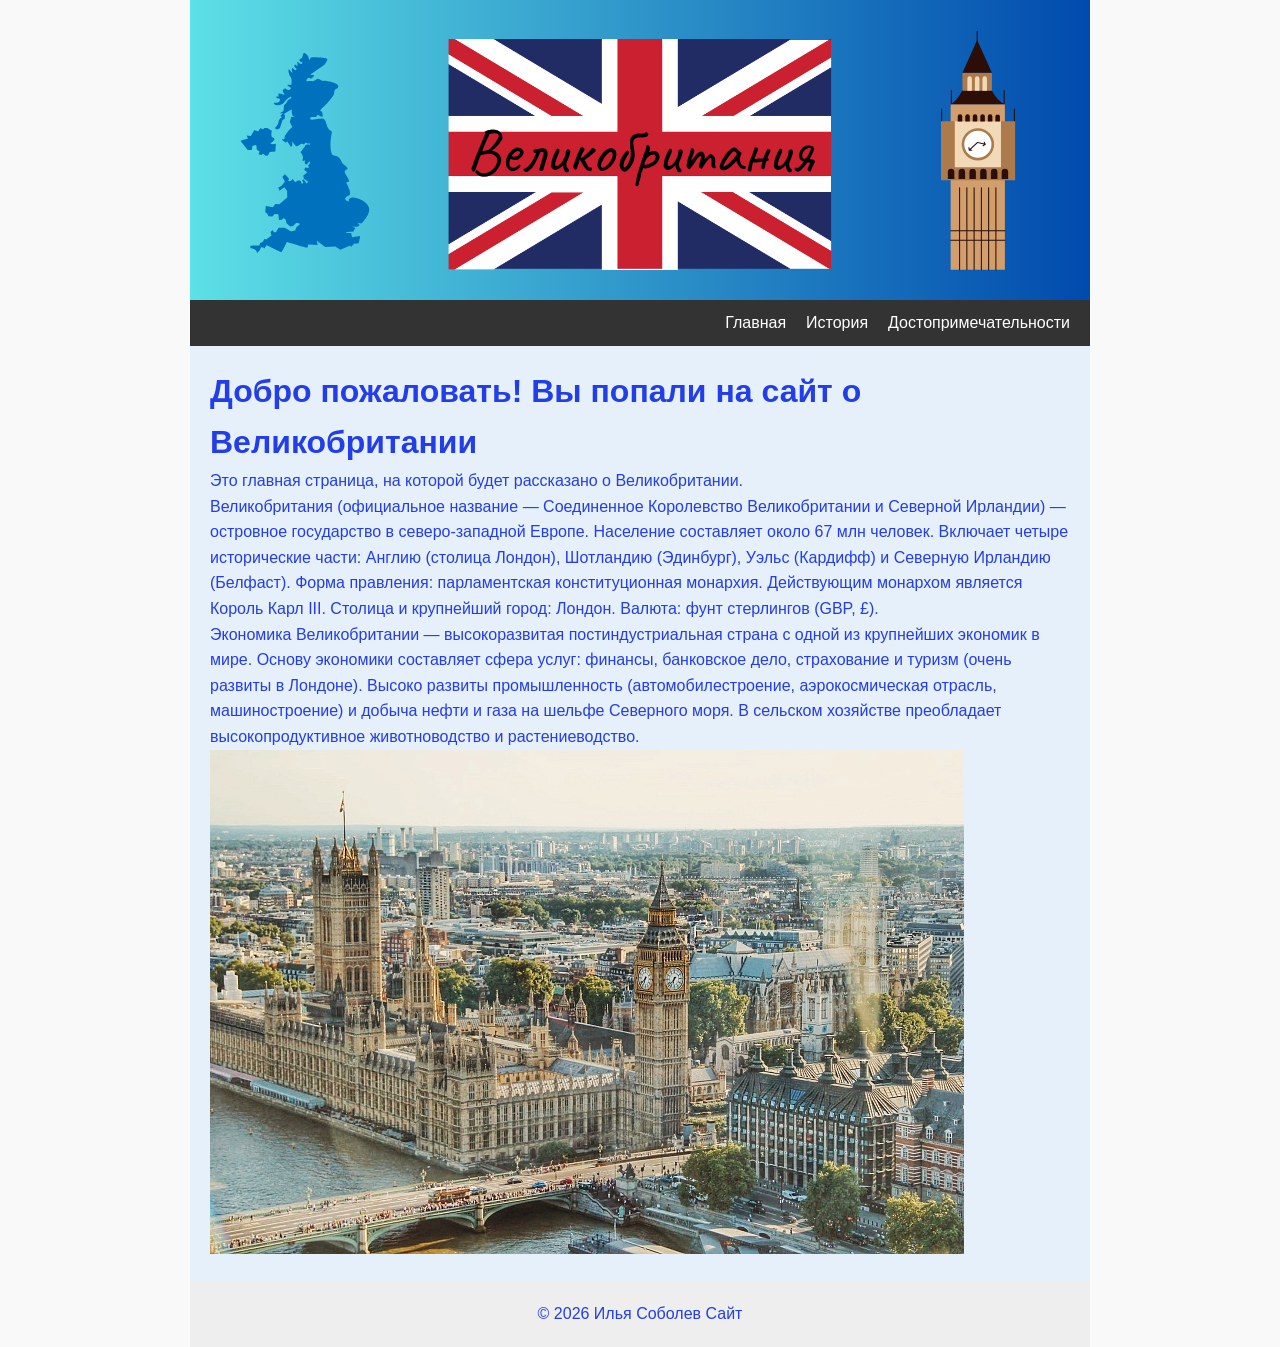
<file: index.html>
<!DOCTYPE html>
<html lang="ru">
<head>
  <meta charset="UTF-8" />
  <meta name="viewport" content="width=device-width, initial-scale=1.0" />
  <title>Великобритания</title>
  <link rel="stylesheet" href="style.css" />
</head>
<body>
<div class="site-wrapper">
  <div class="hero-image">
    <img src="header.png" alt="Главное фото" width="900" height="300">
  </div>

  <header>
    <nav>
      <a href="index.html">Главная</a>
      <a href="index2.html">История</a>
      <a href="index3.html">Достопримечательности</a>
    </nav>
  </header>

  <main>
    <h1>Добро пожаловать! Вы попали на сайт о Великобритании</h1>
    <p>Это главная страница, на которой будет рассказано о Великобритании.</p>
    <p>Великобритания (официальное название — Соединенное Королевство Великобритании и Северной Ирландии) — островное государство в северо-западной Европе. Население составляет около 67 млн человек. Включает четыре исторические части: Англию (столица Лондон), Шотландию (Эдинбург), Уэльс (Кардифф) и Северную Ирландию (Белфаст). Форма правления: парламентская конституционная монархия. Действующим монархом является Король Карл III. Столица и крупнейший город: Лондон. Валюта: фунт стерлингов (GBP, £).</p>
    <p>Экономика Великобритании — высокоразвитая постиндустриальная страна с одной из крупнейших экономик в мире. Основу экономики составляет сфера услуг: финансы, банковское дело, страхование и туризм (очень развиты в Лондоне). Высоко развиты промышленность (автомобилестроение, аэрокосмическая отрасль, машиностроение) и добыча нефти и газа на шельфе Северного моря. В сельском хозяйстве преобладает высокопродуктивное животноводство и растениеводство.</p>
    <img src="fqjxc59wp3je1t10n7atr5lt7kfys73d.jpg" alt="Фото Великобритании">
  </main>
  
  <footer>
    <p>© 2026 Илья Соболев Сайт</p>
  </footer>
</div>
</body>
</html>
</file>
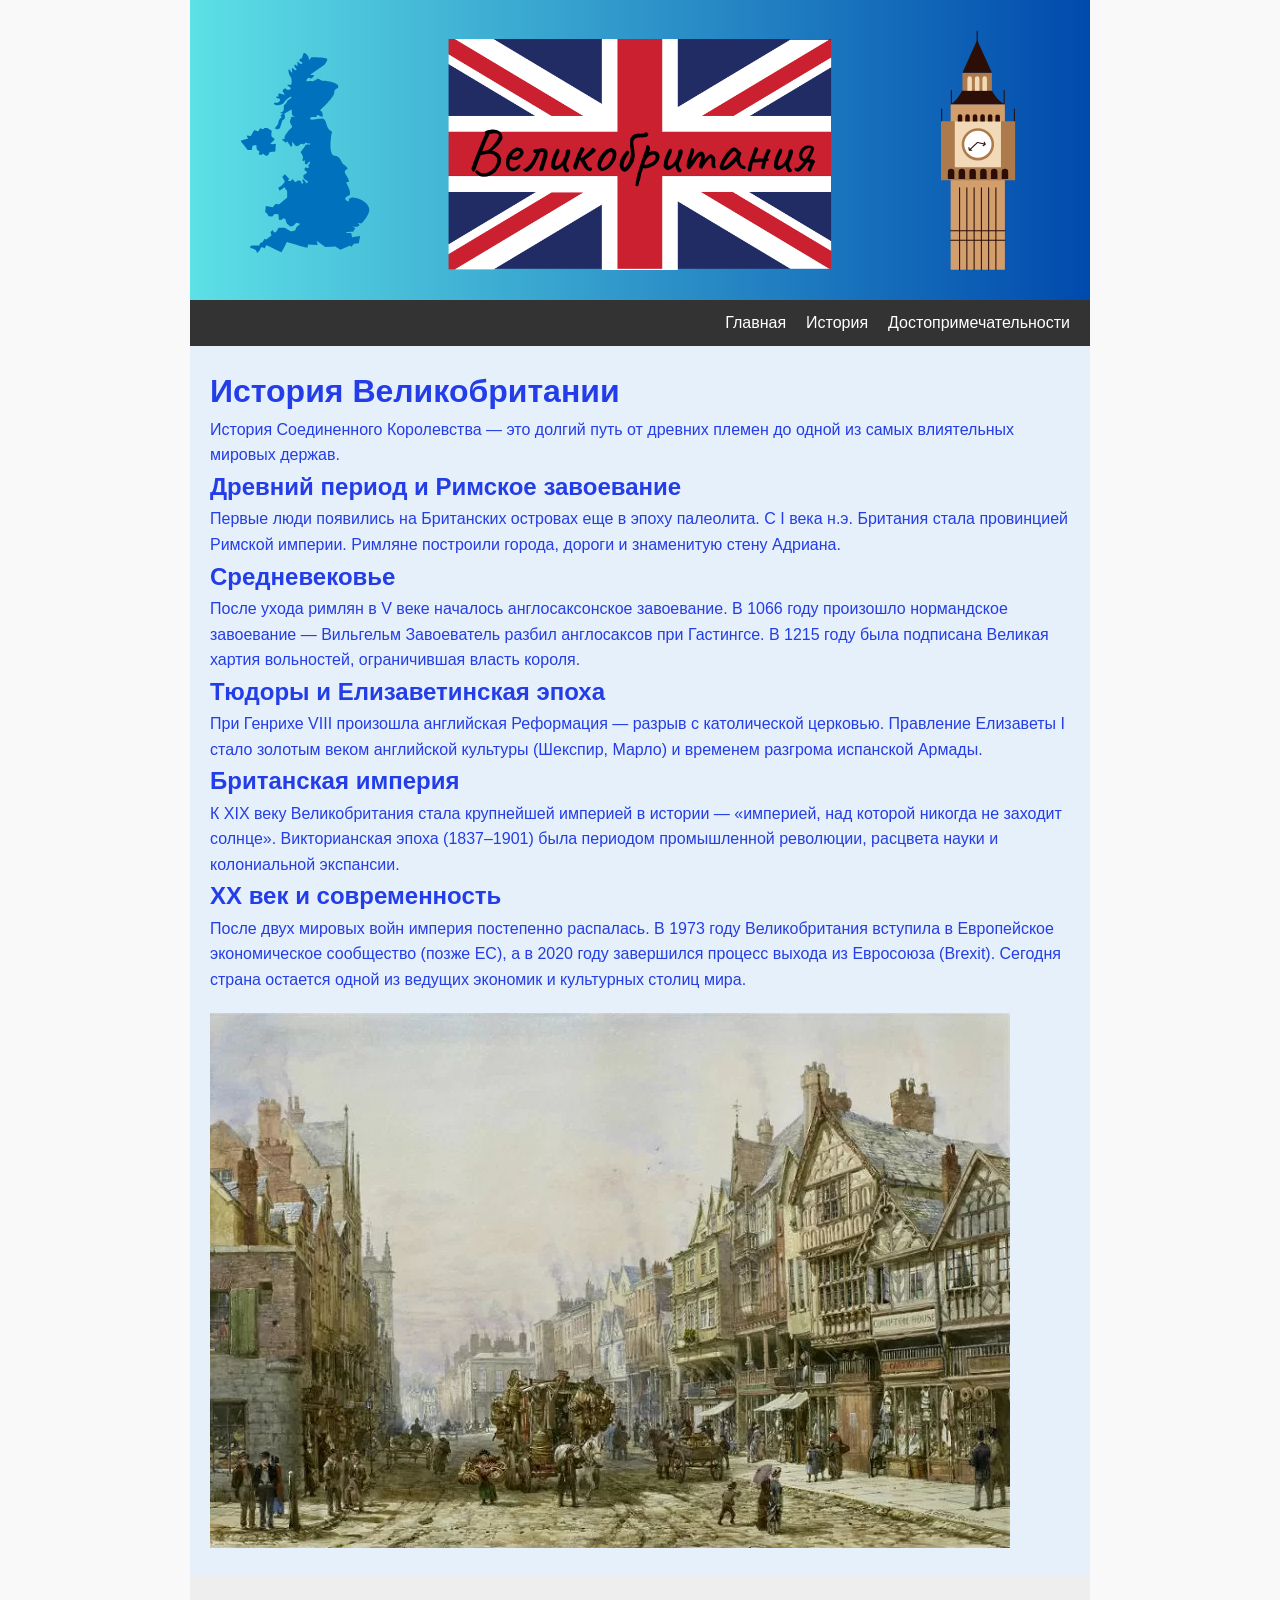
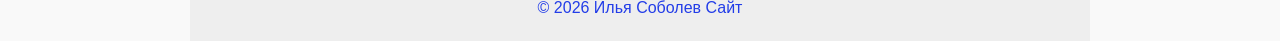
<file: index2.html>
<!DOCTYPE html>
<html lang="ru">
<head>
  <meta charset="UTF-8" />
  <meta name="viewport" content="width=device-width, initial-scale=1.0" />
  <title>Великобритания — История</title>
  <link rel="stylesheet" href="style.css" />
</head>
<body>
<div class="site-wrapper">
  <div class="hero-image">
    <img src="header.png" alt="Главное фото" width="900" height="300">
  </div>

  <header>
    <nav>
      <a href="index.html">Главная</a>
      <a href="index2.html">История</a>
      <a href="index3.html">Достопримечательности</a>
    </nav>
  </header>

  <main>
    <h1>История Великобритании</h1>
    <p>История Соединенного Королевства — это долгий путь от древних племен до одной из самых влиятельных мировых держав.</p>
    
    <h2>Древний период и Римское завоевание</h2>
    <p>Первые люди появились на Британских островах еще в эпоху палеолита. С I века н.э. Британия стала провинцией Римской империи. Римляне построили города, дороги и знаменитую стену Адриана.</p>
    
    <h2>Средневековье</h2>
    <p>После ухода римлян в V веке началось англосаксонское завоевание. В 1066 году произошло нормандское завоевание — Вильгельм Завоеватель разбил англосаксов при Гастингсе. В 1215 году была подписана Великая хартия вольностей, ограничившая власть короля.</p>
    
    <h2>Тюдоры и Елизаветинская эпоха</h2>
    <p>При Генрихе VIII произошла английская Реформация — разрыв с католической церковью. Правление Елизаветы I стало золотым веком английской культуры (Шекспир, Марло) и временем разгрома испанской Армады.</p>
    
    <h2>Британская империя</h2>
    <p>К XIX веку Великобритания стала крупнейшей империей в истории — «империей, над которой никогда не заходит солнце». Викторианская эпоха (1837–1901) была периодом промышленной революции, расцвета науки и колониальной экспансии.</p>
    
    <h2>XX век и современность</h2>
    <p>После двух мировых войн империя постепенно распалась. В 1973 году Великобритания вступила в Европейское экономическое сообщество (позже ЕС), а в 2020 году завершился процесс выхода из Евросоюза (Brexit). Сегодня страна остается одной из ведущих экономик и культурных столиц мира.</p>
    
    <img src="1504681834_0010093667f7f49ad.webp" alt="Историческое фото Великобритании" style="max-width: 100%; margin-top: 20px;">
  </main>
  
  <footer>
    <p>© 2026 Илья Соболев Сайт</p>
  </footer>
</div>
</body>
</html>
</file>
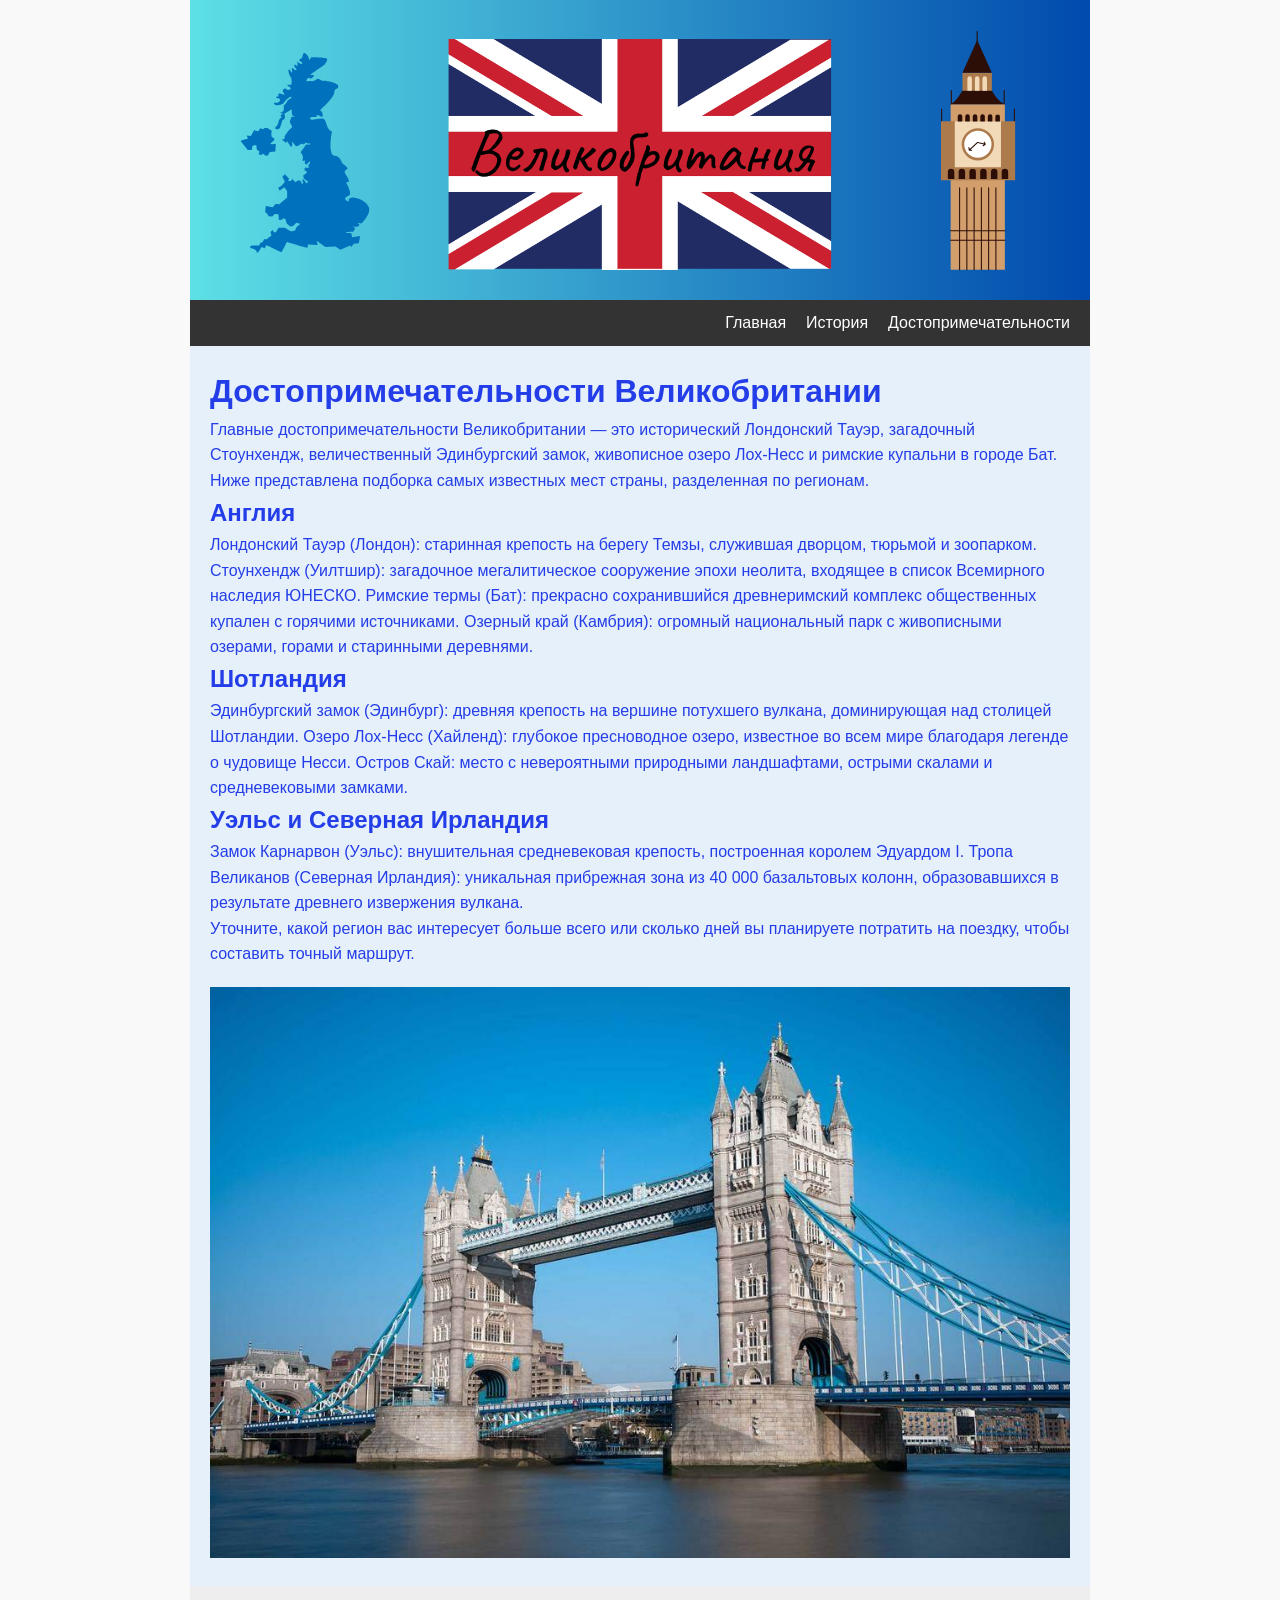
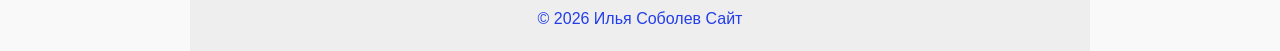
<file: index3.html>
<!DOCTYPE html>
<html lang="ru">
<head>
  <meta charset="UTF-8" />
  <meta name="viewport" content="width=device-width, initial-scale=1.0" />
  <title>Великобритания — Достопримечательности</title>
  <link rel="stylesheet" href="style.css" />
</head>
<body>
<div class="site-wrapper">
  <div class="hero-image">
    <img src="header.png" alt="Главное фото" width="900" height="300">
  </div>

  <header>
    <nav>
      <a href="index.html">Главная</a>
      <a href="index2.html">История</a>
      <a href="index3.html">Достопримечательности</a>
    </nav>
  </header>

  <main>
    <h1>Достопримечательности Великобритании</h1>
    <p>Главные достопримечательности Великобритании — это исторический Лондонский Тауэр, загадочный Стоунхендж, величественный Эдинбургский замок, живописное озеро Лох-Несс и римские купальни в городе Бат. Ниже представлена подборка самых известных мест страны, разделенная по регионам.</p>
    
    <h2>Англия</h2>
    <p>Лондонский Тауэр (Лондон): старинная крепость на берегу Темзы, служившая дворцом, тюрьмой и зоопарком. Стоунхендж (Уилтшир): загадочное мегалитическое сооружение эпохи неолита, входящее в список Всемирного наследия ЮНЕСКО. Римские термы (Бат): прекрасно сохранившийся древнеримский комплекс общественных купален с горячими источниками. Озерный край (Камбрия): огромный национальный парк с живописными озерами, горами и старинными деревнями.</p>
    
    <h2>Шотландия</h2>
    <p>Эдинбургский замок (Эдинбург): древняя крепость на вершине потухшего вулкана, доминирующая над столицей Шотландии. Озеро Лох-Несс (Хайленд): глубокое пресноводное озеро, известное во всем мире благодаря легенде о чудовище Несси. Остров Скай: место с невероятными природными ландшафтами, острыми скалами и средневековыми замками.</p>
    
    <h2>Уэльс и Северная Ирландия</h2>
    <p>Замок Карнарвон (Уэльс): внушительная средневековая крепость, построенная королем Эдуардом I. Тропа Великанов (Северная Ирландия): уникальная прибрежная зона из 40 000 базальтовых колонн, образовавшихся в результате древнего извержения вулкана.</p>
    
    <p>Уточните, какой регион вас интересует больше всего или сколько дней вы планируете потратить на поездку, чтобы составить точный маршрут.</p>
    
    <img src="tauerskij-most-1.jpg" alt="Тауэрский мост" style="max-width: 100%; margin-top: 20px;">
  </main>
  
  <footer>
    <p>© 2026 Илья Соболев Сайт</p>
  </footer>
</div>
</body>
</html>
</file>
<file: style.css>
* {
    margin: 0;
    padding: 0;
    box-sizing: border-box;
}

html, body {
    height: 100%;
    font-family: sans-serif;
    line-height: 1.6;
    background: #f9f9f9;
    color: #233de8;
}

body {
    display: flex;
    flex-direction: column;
    align-items: center;
}

.site-wrapper {
    width: 900px;
    max-width: 100%;
    background: #f9f9f9;
    display: flex;
    flex-direction: column;
    min-height: 100vh;
}

.hero-image {
    text-align: center;
    background: #e0e0e0;
}

.hero-image img {
    width: 100%;
    height: auto;
    display: block;
}

header {
    background: #333;
    padding: 10px 20px;
}

nav {
    display: flex;
    justify-content: flex-end;
    gap: 20px;
}

nav a {
    color: white;
    text-decoration: none;
}

nav a:hover {
    text-decoration: underline;
}

main {
    padding: 20px;
    flex: 1;
    background: #e6f0fa;
}

form {
    display: flex;
    flex-direction: column;
    gap: 10px;
    margin-top: 20px;
}

input, textarea {
    padding: 8px;
    width: 100%;
    max-width: 500px;
    border: 1px solid #ccc;
    border-radius: 4px;
    font-family: inherit;
}

button {
    padding: 10px;
    background: #333;
    color: white;
    border: none;
    cursor: pointer;
    width: fit-content;
    border-radius: 4px;
}

button:hover {
    background: #555;
}

footer {
    text-align: center;
    padding: 20px 0;
    background: #eee;
}
</file>
